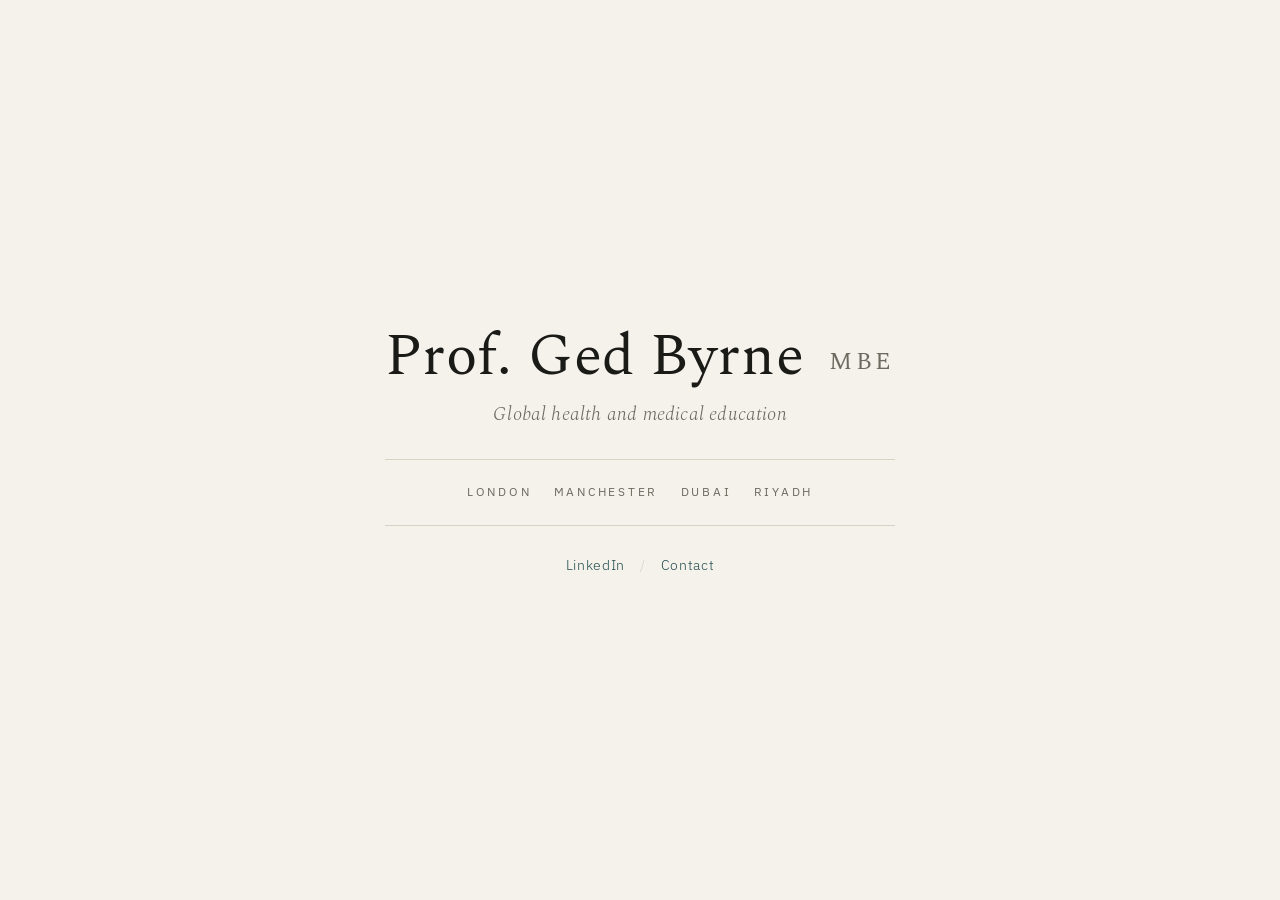
<file: index.html>
<!DOCTYPE html>
<html lang="en">
<head>
  <meta charset="UTF-8" />
  <meta name="viewport" content="width=device-width, initial-scale=1.0" />
  <title>Prof. Ged Byrne MBE</title>
  <meta name="description" content="Prof. Ged Byrne MBE. London. Manchester. Dubai. Riyadh." />
  <link rel="preconnect" href="https://fonts.googleapis.com" />
  <link rel="preconnect" href="https://fonts.gstatic.com" crossorigin />
  <link href="https://fonts.googleapis.com/css2?family=Spectral:ital,wght@0,300;0,400;0,500;1,300;1,400&family=IBM+Plex+Sans:wght@300;400;500&display=swap" rel="stylesheet" />
  <link rel="stylesheet" href="styles.css" />
</head>
<body>
  <main class="home">
    <div class="card">
      <h1 class="name">Prof. Ged Byrne <span class="post">MBE</span></h1>
      <p class="role">Global health and medical education</p>
      <ul class="cities" aria-label="Locations">
        <li>London</li>
        <li>Manchester</li>
        <li>Dubai</li>
        <li>Riyadh</li>
      </ul>
      <nav class="links" aria-label="Contact">
        <a href="https://www.linkedin.com/in/ged-byrne-mbe-807a4739" target="_blank" rel="noopener">LinkedIn</a>
        <span class="sep" aria-hidden="true">/</span>
        <a href="contact.html">Contact</a>
      </nav>
    </div>
  </main>
</body>
</html>
</file>
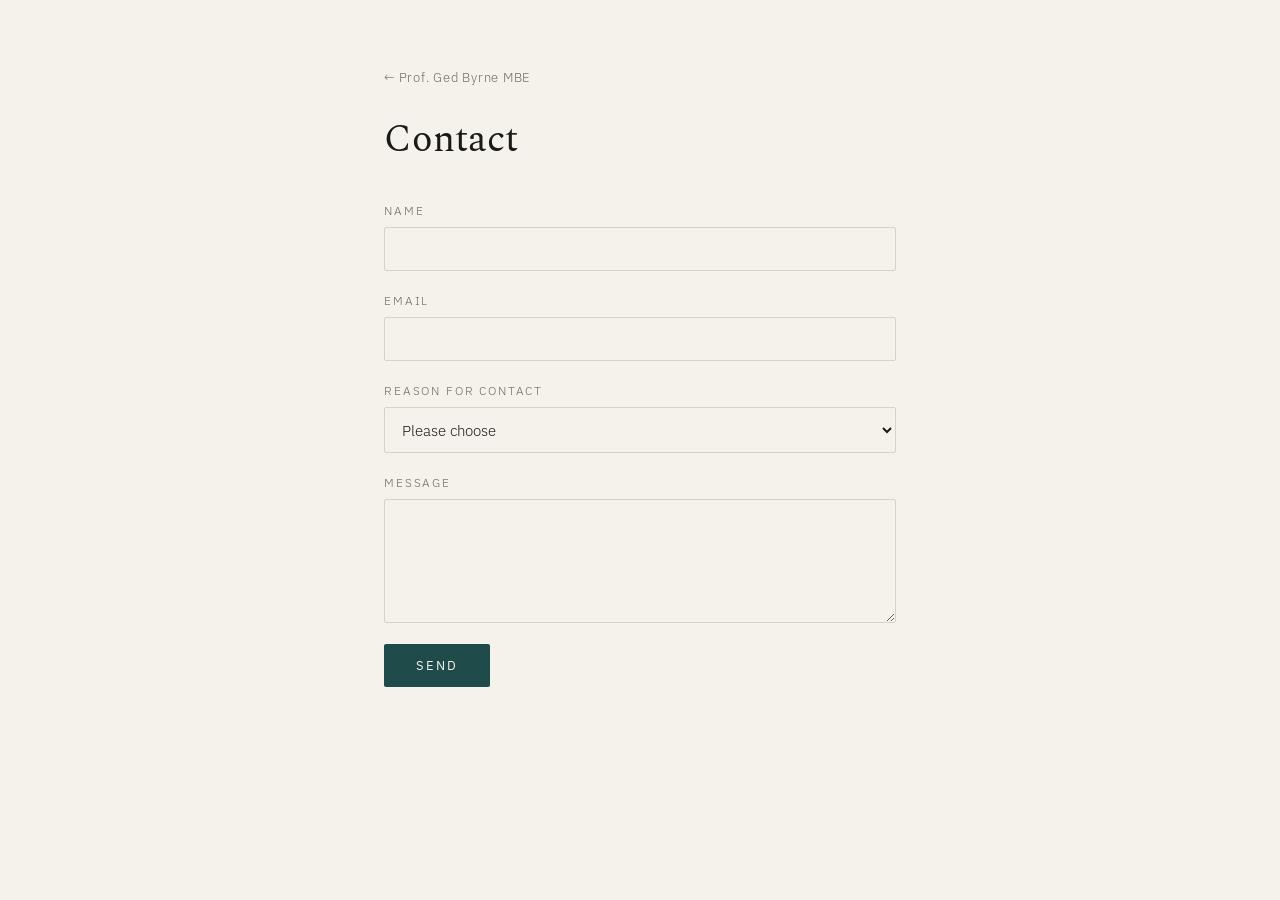
<file: contact ged.html>
<!DOCTYPE html>
<html lang="en">
<head>
  <meta charset="UTF-8" />
  <meta name="viewport" content="width=device-width, initial-scale=1.0" />
  <title>Contact — Prof. Ged Byrne MBE</title>
  <meta name="description" content="Contact Prof. Ged Byrne MBE." />
  <link rel="preconnect" href="https://fonts.googleapis.com" />
  <link rel="preconnect" href="https://fonts.gstatic.com" crossorigin />
  <link href="https://fonts.googleapis.com/css2?family=Spectral:ital,wght@0,300;0,400;0,500;1,300;1,400&family=IBM+Plex+Sans:wght@300;400;500&display=swap" rel="stylesheet" />
  <link rel="stylesheet" href="styles.css" />
</head>
<body>
  <main class="page">
    <a class="back" href="index.html">&larr; Prof. Ged Byrne MBE</a>
    <h1 class="page-title">Contact</h1>
    <form name="contact" method="POST" action="thanks.html" data-netlify="true" netlify-honeypot="bot-field" class="form">
      <input type="hidden" name="form-name" value="contact" />
      <p class="hp"><label>Leave this empty: <input name="bot-field" /></label></p>

      <label class="field">
        <span>Name</span>
        <input type="text" name="name" required />
      </label>

      <label class="field">
        <span>Email</span>
        <input type="email" name="email" required />
      </label>

      <label class="field">
        <span>Reason for contact</span>
        <select name="reason" required>
          <option value="" disabled selected>Please choose</option>
          <option>Global health partnership</option>
          <option>Speaking or panel</option>
          <option>Medical education or academic</option>
          <option>Advisory or board</option>
          <option>Media enquiry</option>
          <option>Other</option>
        </select>
      </label>

      <label class="field">
        <span>Message</span>
        <textarea name="message" rows="5" required></textarea>
      </label>

      <button type="submit" class="submit">Send</button>
    </form>
  </main>
</body>
</html>
</file>
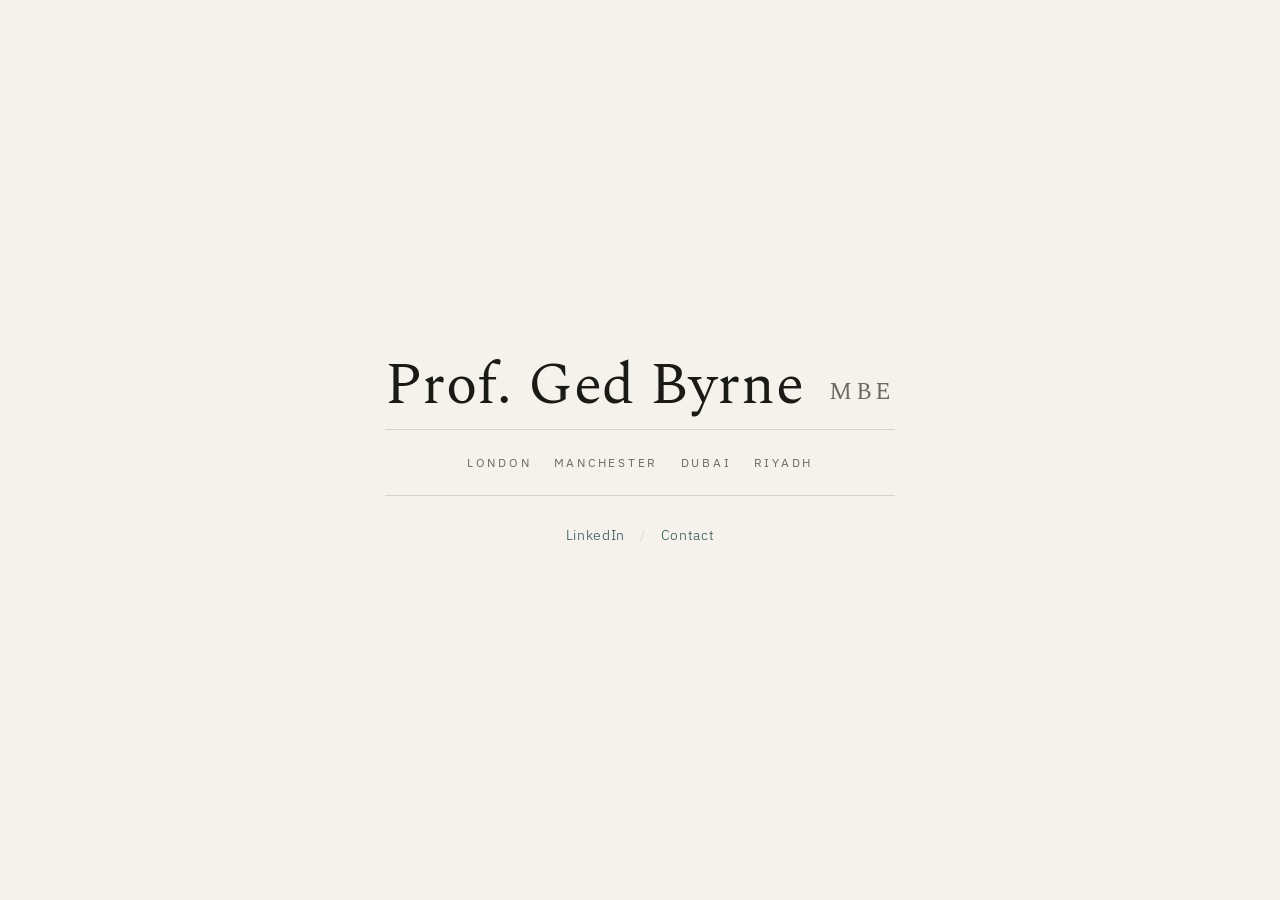
<file: index Ged.html>
<!DOCTYPE html>
<html lang="en">
<head>
  <meta charset="UTF-8" />
  <meta name="viewport" content="width=device-width, initial-scale=1.0" />
  <title>Prof. Ged Byrne MBE</title>
  <meta name="description" content="Prof. Ged Byrne MBE. London. Manchester. Dubai. Riyadh." />
  <link rel="preconnect" href="https://fonts.googleapis.com" />
  <link rel="preconnect" href="https://fonts.gstatic.com" crossorigin />
  <link href="https://fonts.googleapis.com/css2?family=Spectral:ital,wght@0,300;0,400;0,500;1,300;1,400&family=IBM+Plex+Sans:wght@300;400;500&display=swap" rel="stylesheet" />
  <link rel="stylesheet" href="styles.css" />
</head>
<body>
  <main class="home">
    <div class="card">
      <h1 class="name">Prof. Ged Byrne <span class="post">MBE</span></h1>
      <ul class="cities" aria-label="Locations">
        <li>London</li>
        <li>Manchester</li>
        <li>Dubai</li>
        <li>Riyadh</li>
      </ul>
      <nav class="links" aria-label="Contact">
        <a href="https://www.linkedin.com/in/ged-byrne-mbe-807a4739" target="_blank" rel="noopener">LinkedIn</a>
        <span class="sep" aria-hidden="true">/</span>
        <a href="contact.html">Contact</a>
      </nav>
    </div>
  </main>
</body>
</html>
</file>
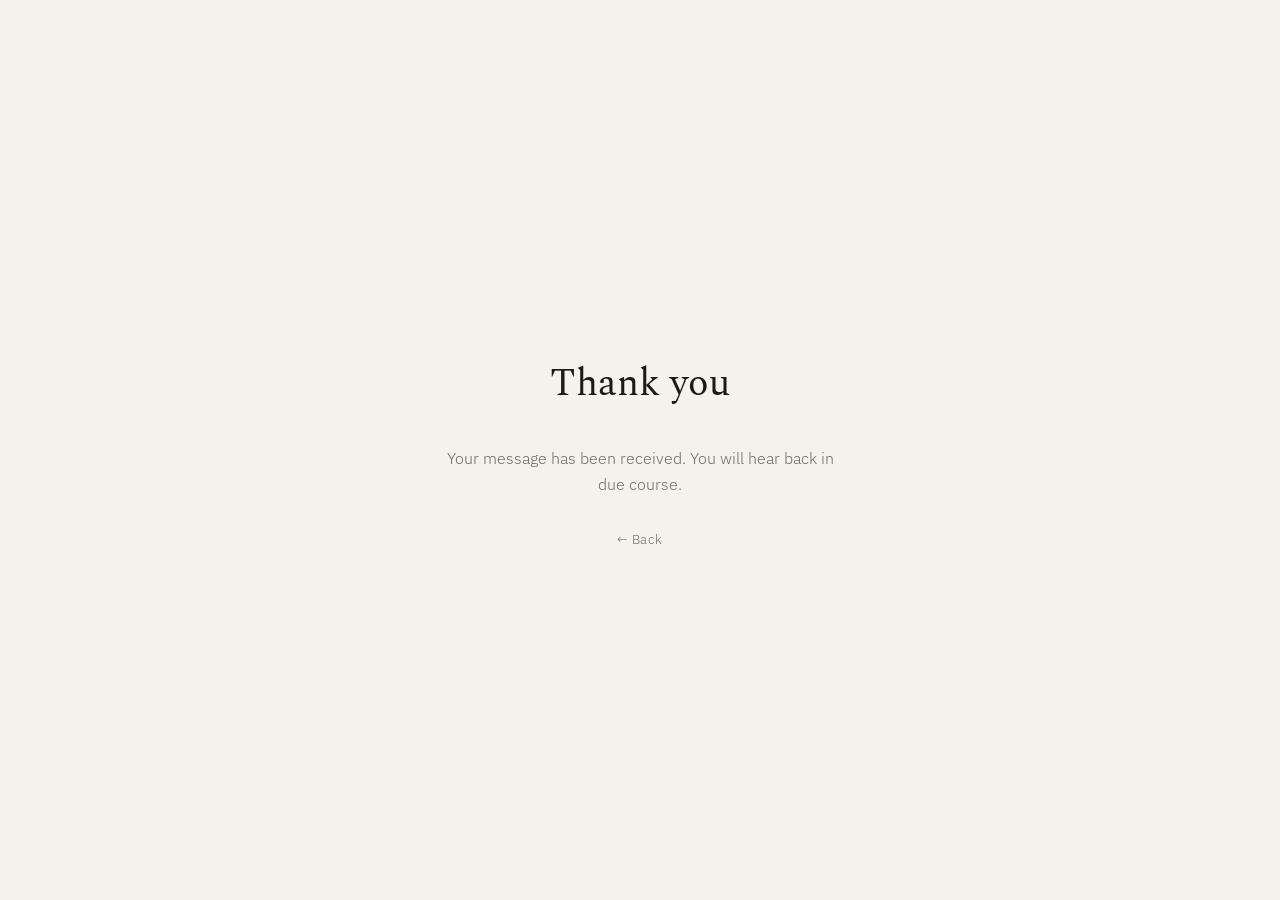
<file: thank.html>
<!DOCTYPE html>
<html lang="en">
<head>
  <meta charset="UTF-8" />
  <meta name="viewport" content="width=device-width, initial-scale=1.0" />
  <title>Thank you — Prof. Ged Byrne MBE</title>
  <meta name="robots" content="noindex" />
  <link rel="preconnect" href="https://fonts.googleapis.com" />
  <link rel="preconnect" href="https://fonts.gstatic.com" crossorigin />
  <link href="https://fonts.googleapis.com/css2?family=Spectral:ital,wght@0,300;0,400;0,500;1,300;1,400&family=IBM+Plex+Sans:wght@300;400;500&display=swap" rel="stylesheet" />
  <link rel="stylesheet" href="styles.css" />
</head>
<body>
  <main class="page page--center">
    <h1 class="page-title">Thank you</h1>
    <p class="lede">Your message has been received. You will hear back in due course.</p>
    <a class="back" href="index.html">&larr; Back</a>
  </main>
</body>
</html>
</file>
<file: styles.css>
/* Prof. Ged Byrne MBE — sister site to martinvarley.com
   Display: Spectral (scholarly serif)  |  Utility: IBM Plex Sans (clinical)
   Palette: warm off-white, deep ink, restrained pine-teal accent */

:root {
  --bg: #f5f2ec;
  --ink: #1a1a17;
  --muted: #6f6a5f;
  --rule: #d8d2c4;
  --accent: #1f4b4b;
  --accent-hover: #133333;
}

* { box-sizing: border-box; }

html, body { margin: 0; padding: 0; }

body {
  background: var(--bg);
  color: var(--ink);
  font-family: "IBM Plex Sans", system-ui, sans-serif;
  font-weight: 300;
  line-height: 1.6;
  -webkit-font-smoothing: antialiased;
  text-rendering: optimizeLegibility;
}

/* ---------- Home ---------- */
.home {
  min-height: 100vh;
  display: flex;
  align-items: center;
  justify-content: center;
  padding: 2rem;
}

.card { text-align: center; max-width: 32rem; }

.name {
  font-family: "Spectral", Georgia, serif;
  font-weight: 400;
  font-size: clamp(2.2rem, 6vw, 3.6rem);
  letter-spacing: 0.01em;
  margin: 0 0 0.6rem;
  line-height: 1.15;
}

.name .post {
  font-size: 0.42em;
  font-weight: 400;
  font-style: normal;
  letter-spacing: 0.14em;
  color: var(--muted);
  margin-left: 0.4em;
  vertical-align: 0.18em;
}

.role {
  font-family: "Spectral", Georgia, serif;
  font-style: italic;
  font-weight: 300;
  font-size: clamp(1rem, 2.2vw, 1.2rem);
  color: var(--muted);
  letter-spacing: 0.01em;
  margin: 0 0 1.8rem;
}

.cities {
  list-style: none;
  margin: 0 0 1.8rem;
  padding: 1.4rem 0;
  border-top: 1px solid var(--rule);
  border-bottom: 1px solid var(--rule);
  display: flex;
  flex-wrap: wrap;
  justify-content: center;
  gap: 0.4rem 1.4rem;
}

.cities li {
  font-size: 0.78rem;
  font-weight: 400;
  text-transform: uppercase;
  letter-spacing: 0.22em;
  color: var(--muted);
}

.links {
  font-size: 0.85rem;
  letter-spacing: 0.05em;
}

.links a {
  color: var(--accent);
  text-decoration: none;
  border-bottom: 1px solid transparent;
  transition: border-color 0.2s ease, color 0.2s ease;
  padding-bottom: 1px;
}

.links a:hover,
.links a:focus-visible { color: var(--accent-hover); border-color: var(--accent-hover); }

.links .sep { color: var(--rule); margin: 0 0.7rem; }

/* ---------- Inner pages ---------- */
.page {
  max-width: 36rem;
  margin: 0 auto;
  padding: 4rem 2rem 5rem;
}

.page--center {
  min-height: 100vh;
  display: flex;
  flex-direction: column;
  align-items: center;
  justify-content: center;
  text-align: center;
}

.back {
  font-size: 0.8rem;
  letter-spacing: 0.06em;
  color: var(--muted);
  text-decoration: none;
}
.back:hover, .back:focus-visible { color: var(--accent); }

.page-title {
  font-family: "Spectral", Georgia, serif;
  font-weight: 400;
  font-size: clamp(1.8rem, 4vw, 2.4rem);
  margin: 1.2rem 0 2rem;
}

.lede { color: var(--muted); max-width: 26rem; margin: 0 0 2rem; }

/* ---------- Form ---------- */
.form { display: flex; flex-direction: column; gap: 1.3rem; }

.field { display: flex; flex-direction: column; gap: 0.4rem; }

.field span {
  font-size: 0.72rem;
  text-transform: uppercase;
  letter-spacing: 0.16em;
  color: var(--muted);
}

.field input,
.field select,
.field textarea {
  font-family: "IBM Plex Sans", system-ui, sans-serif;
  font-size: 0.95rem;
  font-weight: 300;
  color: var(--ink);
  background: transparent;
  border: 1px solid var(--rule);
  border-radius: 2px;
  padding: 0.7rem 0.8rem;
  width: 100%;
}

.field textarea { resize: vertical; }

.field input:focus,
.field select:focus,
.field textarea:focus {
  outline: none;
  border-color: var(--accent);
}

.submit {
  align-self: flex-start;
  font-family: "IBM Plex Sans", system-ui, sans-serif;
  font-size: 0.8rem;
  text-transform: uppercase;
  letter-spacing: 0.16em;
  color: var(--bg);
  background: var(--accent);
  border: none;
  border-radius: 2px;
  padding: 0.8rem 2rem;
  cursor: pointer;
  transition: background 0.2s ease;
}
.submit:hover, .submit:focus-visible { background: var(--accent-hover); }

/* Honeypot */
.hp { position: absolute; left: -9999px; }

@media (prefers-reduced-motion: reduce) {
  * { transition: none !important; }
}
</file>
